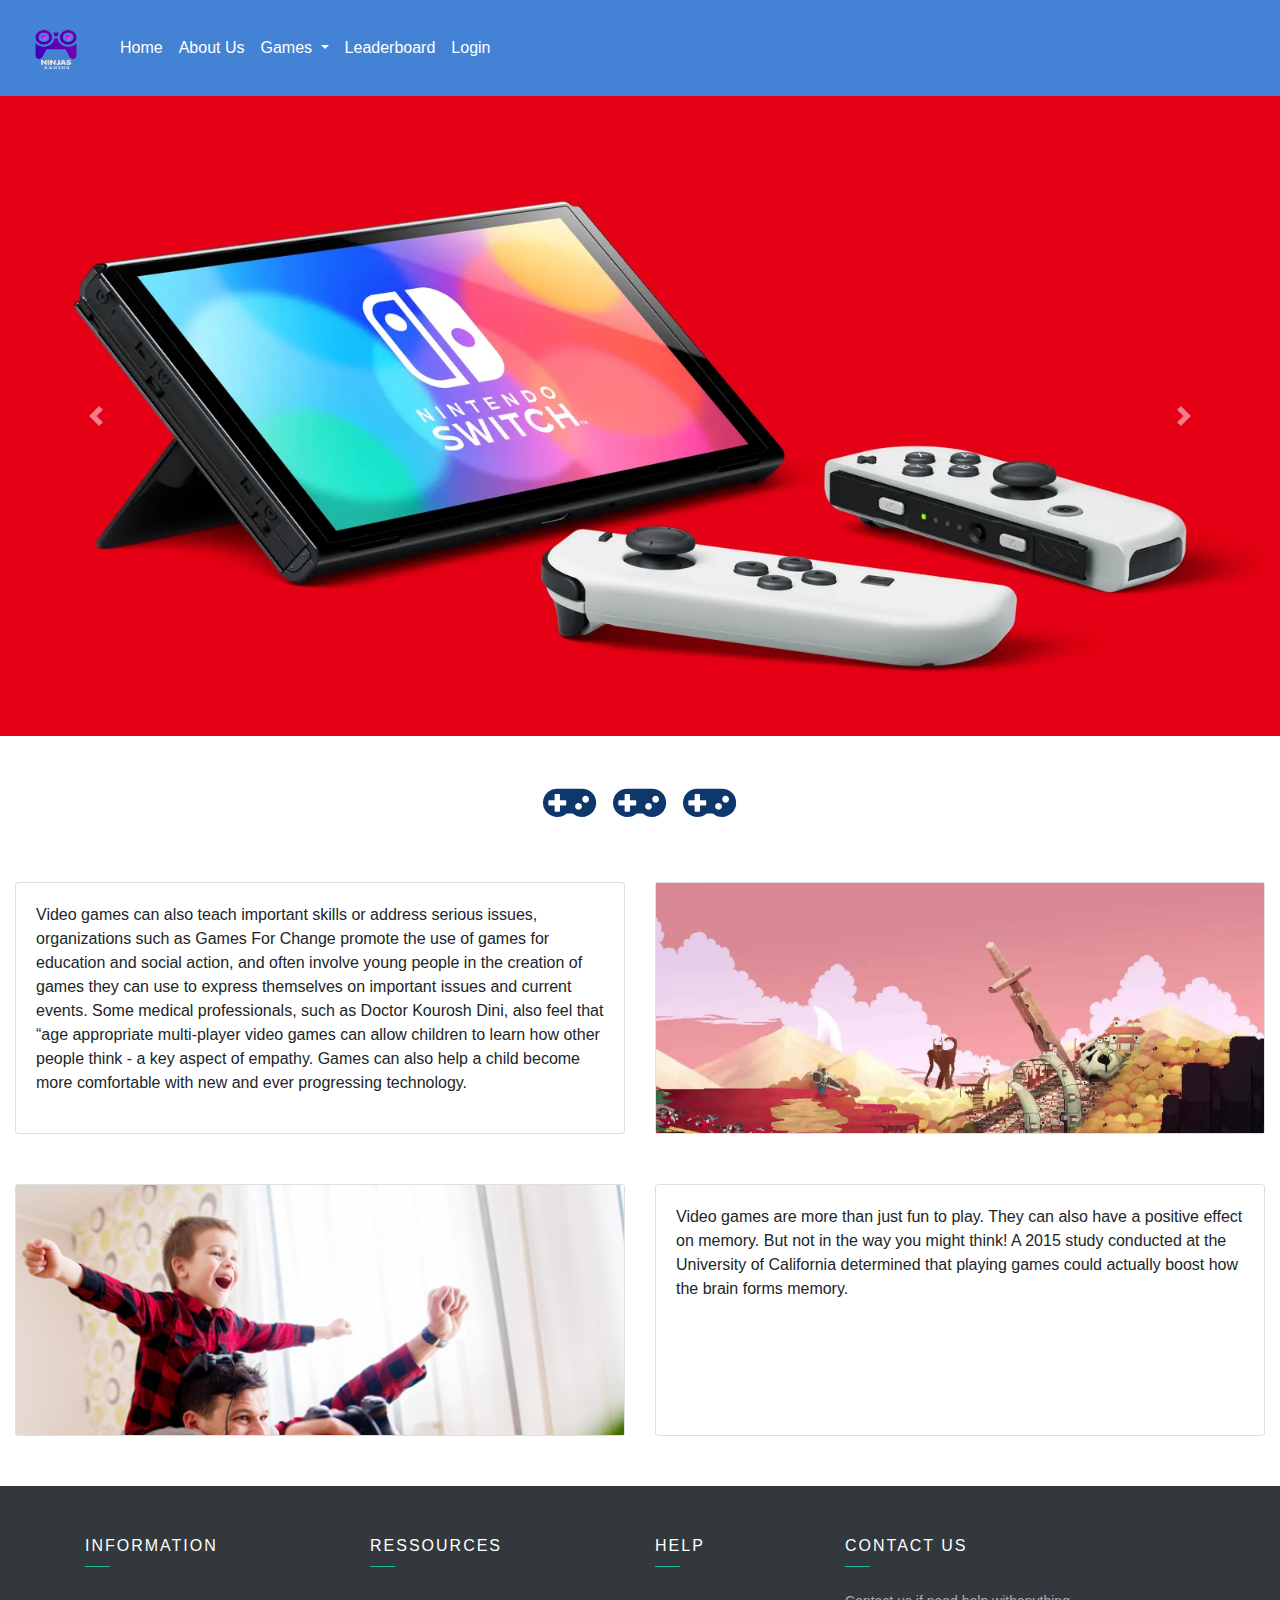
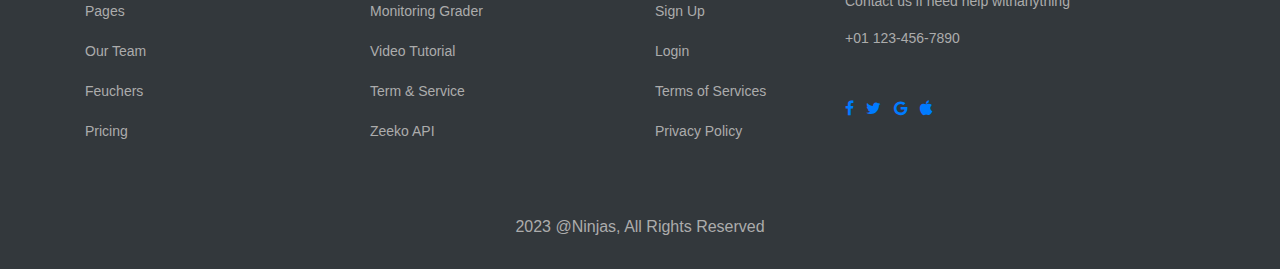
<file: index.html>
<!doctype html>
<html lang="en">

<head>
    <!-- Required meta tags -->
    <meta charset="utf-8">
    <meta name="viewport" content="width=device-width, initial-scale=1, shrink-to-fit=no">

    <!-- Bootstrap CSS -->
    <link rel="stylesheet" href="https://cdn.jsdelivr.net/npm/bootstrap@4.0.0/dist/css/bootstrap.min.css"
        integrity="sha384-Gn5384xqQ1aoWXA+058RXPxPg6fy4IWvTNh0E263XmFcJlSAwiGgFAW/dAiS6JXm" crossorigin="anonymous">
    <link rel="stylesheet" href="./assets/styles/font-awesome/css/font-awesome.min.css">
    <link rel="stylesheet" href="./assets/styles/style.css">
    <title>Ninjas Gaming</title>
</head>

<body>
    <nav class="navbar navbar-expand-lg navbar-light bg-light bg-border">
        <a class="navbar-brand" href="#"><img class="logo" src="./assets/images/Ninjas_logo_2.png" aria-hidden="true"></a>
        <button class="navbar-toggler" type="button" data-toggle="collapse" data-target="#navbarSupportedContent"
            aria-controls="navbarSupportedContent" aria-expanded="false" aria-label="Toggle navigation">
            <span class="navbar-toggler-icon"></span>
        </button>

        <div class="collapse navbar-collapse" id="navbarSupportedContent">
            <ul class="navbar-nav mr-auto">
                <li class="nav-item active">
                    <a class="nav-link" href="#">Home <span class="sr-only">(current)</span></a>
                </li>
                <li class="nav-item">
                    <a class="nav-link" href="#">About Us</a>
                </li>
                <li class="nav-item dropdown">
                    <a class="nav-link dropdown-toggle" href="#" id="navbarDropdown" role="button"
                        data-toggle="dropdown" aria-haspopup="true" aria-expanded="false">
                        Games
                    </a>
                    <div class="dropdown-menu" aria-labelledby="navbarDropdown">
                        <a class="dropdown-item" href="#">Sudku</a>
                        <a class="dropdown-item" href="#">Tic Tac Toe</a>
                        <a class="dropdown-item" href="#">Snake Game</a>
                    </div>
                </li>
                <li class="nav-item">
                    <a class="nav-link" href="#">Leaderboard</a>
                </li>
                <li class="nav-item">
                    <a class="nav-link" href="#">Login</a>
                </li>
            </ul>
        </div>
    </nav>

    <div class="container-fluid padding-section">
        <div class="row">
            <div class="col-12">
                <div id="carouselExampleControls" class="carousel slide" data-ride="carousel">
                    <div class="carousel-inner">
                        <div class="carousel-item active">
                            <img class="d-block w-100" src="./assets/images/img4.png" alt="First slide">
                        </div>
                        <div class="carousel-item">
                            <img class="d-block w-100" src="./assets/images/img-3.png" alt="Second slide">
                        </div>
                        <div class="carousel-item">
                            <img class="d-block w-100" src="./assets/images/img2.png" alt="Third slide">
                        </div>
                    </div>
                    <a class="carousel-control-prev" href="#carouselExampleControls" role="button" data-slide="prev">
                        <span class="carousel-control-prev-icon" aria-hidden="true"></span>
                        <span class="sr-only">Previous</span>
                    </a>
                    <a class="carousel-control-next" href="#carouselExampleControls" role="button" data-slide="next">
                        <span class="carousel-control-next-icon" aria-hidden="true"></span>
                        <span class="sr-only">Next</span>
                    </a>
                </div>
            </div>
        </div>
    </div>

    <div class="container-fluid margin-top-section margin-bottom-section">
        <div class="row">
            <div class="col-12">
                <div class="d-flex justify-content-center">
                    <div class="p-2"><i class="fa fa-gamepad" aria-hidden="true"></i></div>
                    <div class="p-2"><i class="fa fa-gamepad" aria-hidden="true"></i></div>
                    <div class="p-2"><i class="fa fa-gamepad" aria-hidden="true"></i></div>
                </div>
            </div>
        </div>
    </div>
    <div class="container-fluid margin-bottom-section">
        <div class="row">
            <div class="col-6">
                <div class="card">
                    <div class="card-body">
                        Video games can also teach important skills or address serious issues, organizations such as 
                        Games For Change promote the use of games for education and social action, and often involve 
                        young people in the creation of games they can use to express themselves on important issues 
                        and current events. Some medical professionals, such as Doctor Kourosh Dini, also feel that 
                        “age appropriate multi-player video games can allow children to learn how other people think 
                        - a key aspect of empathy. Games can also help a child become more comfortable with new and 
                        ever progressing technology.
                    </div>
                </div>
            </div>
            <div class="col-6">
                <div class="card">
                    <div class="card-body image-setup">
                    </div>
                </div>
            </div>
        </div>
    </div>

    <div class="container-fluid margin-bottom-section">
        <div class="row">
            <div class="col-6">
                <div class="card">
                    <div class="card-body image-setup-2">
                    </div>
                </div>
            </div>
            <div class="col-6">
                <div class="card">
                    <div class="card-body">
                        Video games are more than just fun to play. They can also have a positive effect on memory. 
                        But not in the way you might think! A 2015 study conducted at the University of California 
                        determined that playing games could actually boost how the brain forms memory.
                    </div>
                </div>
            </div>
        </div>
    </div>
    <!-- footer start -->
    <footer class="section bg-footer">
        <div class="container">
            <div class="row">
                <div class="col-lg-3">
                    <div class="">
                    <h6 class="footer-heading text-uppercase text-white">Information</h6>
                    <ul class="list-unstyled footer-link mt-4">
                        <li><a href="">Pages</a></li>
                        <li><a href="">Our Team</a></li>
                        <li><a href="">Feuchers</a></li>
                        <li><a href="">Pricing</a></li>
                    </ul>
                </div>
            </div>
            <div class="col-lg-3">
                <div class="">
                    <h6 class="footer-heading text-uppercase text-white">Ressources</h6>
                    <ul class="list-unstyled footer-link mt-4">
                        <li><a href="">Monitoring Grader </a></li>
                        <li><a href="">Video Tutorial</a></li>
                        <li><a href="">Term &amp; Service</a></li>
                        <li><a href="">Zeeko API</a></li>
                    </ul>
                </div>
            </div>
            <div class="col-lg-2">
                 <div class="">
                    <h6 class="footer-heading text-uppercase text-white">Help</h6>
                        <ul class="list-unstyled footer-link mt-4">
                            <li><a href="">Sign Up </a></li>
                            <li><a href="">Login</a></li>
                            <li><a href="">Terms of Services</a></li>
                            <li><a href="">Privacy Policy</a></li>
                        </ul>
                    </div>
                </div>
                <div class="col-lg-4">
                    <div class="">
                        <h6 class="footer-heading text-uppercase text-white">Contact Us</h6>
                        <p class="contact-info mt-4">Contact us if need help withanything</p>
                        <p class="contact-info">+01 123-456-7890</p>
                        <div class="mt-5">
                            <ul class="list-inline">
                                <li class="list-inline-item"><a href="#"><i class="fa fa-facebook-f"></i></i></a></li>
                                <li class="list-inline-item"><a href="#"><i class="fa fa-twitter"></i></i></a></li>
                                <li class="list-inline-item"><a href="#"><i class="fa fa-google"></i></i></a></li>
                                <li class="list-inline-item"><a href="#"><i class="fa fa-apple"></i></i></a></li>
                            </ul>
                        </div>
                    </div>
                </div>
            </div>
        </div>
        <div class="text-center mt-5">
            <p class="footer-alt mb-0 f-14">2023 @Ninjas, All Rights Reserved</p>
        </div>
    </footer>

    <script src="https://code.jquery.com/jquery-3.2.1.slim.min.js"
        integrity="sha384-KJ3o2DKtIkvYIK3UENzmM7KCkRr/rE9/Qpg6aAZGJwFDMVNA/GpGFF93hXpG5KkN"
        crossorigin="anonymous"></script>
    <script src="https://cdn.jsdelivr.net/npm/popper.js@1.12.9/dist/umd/popper.min.js"
        integrity="sha384-ApNbgh9B+Y1QKtv3Rn7W3mgPxhU9K/ScQsAP7hUibX39j7fakFPskvXusvfa0b4Q"
        crossorigin="anonymous"></script>
    <script src="https://cdn.jsdelivr.net/npm/bootstrap@4.0.0/dist/js/bootstrap.min.js"
        integrity="sha384-JZR6Spejh4U02d8jOt6vLEHfe/JQGiRRSQQxSfFWpi1MquVdAyjUar5+76PVCmYl"
        crossorigin="anonymous"></script>
</body>
</html>
</file>
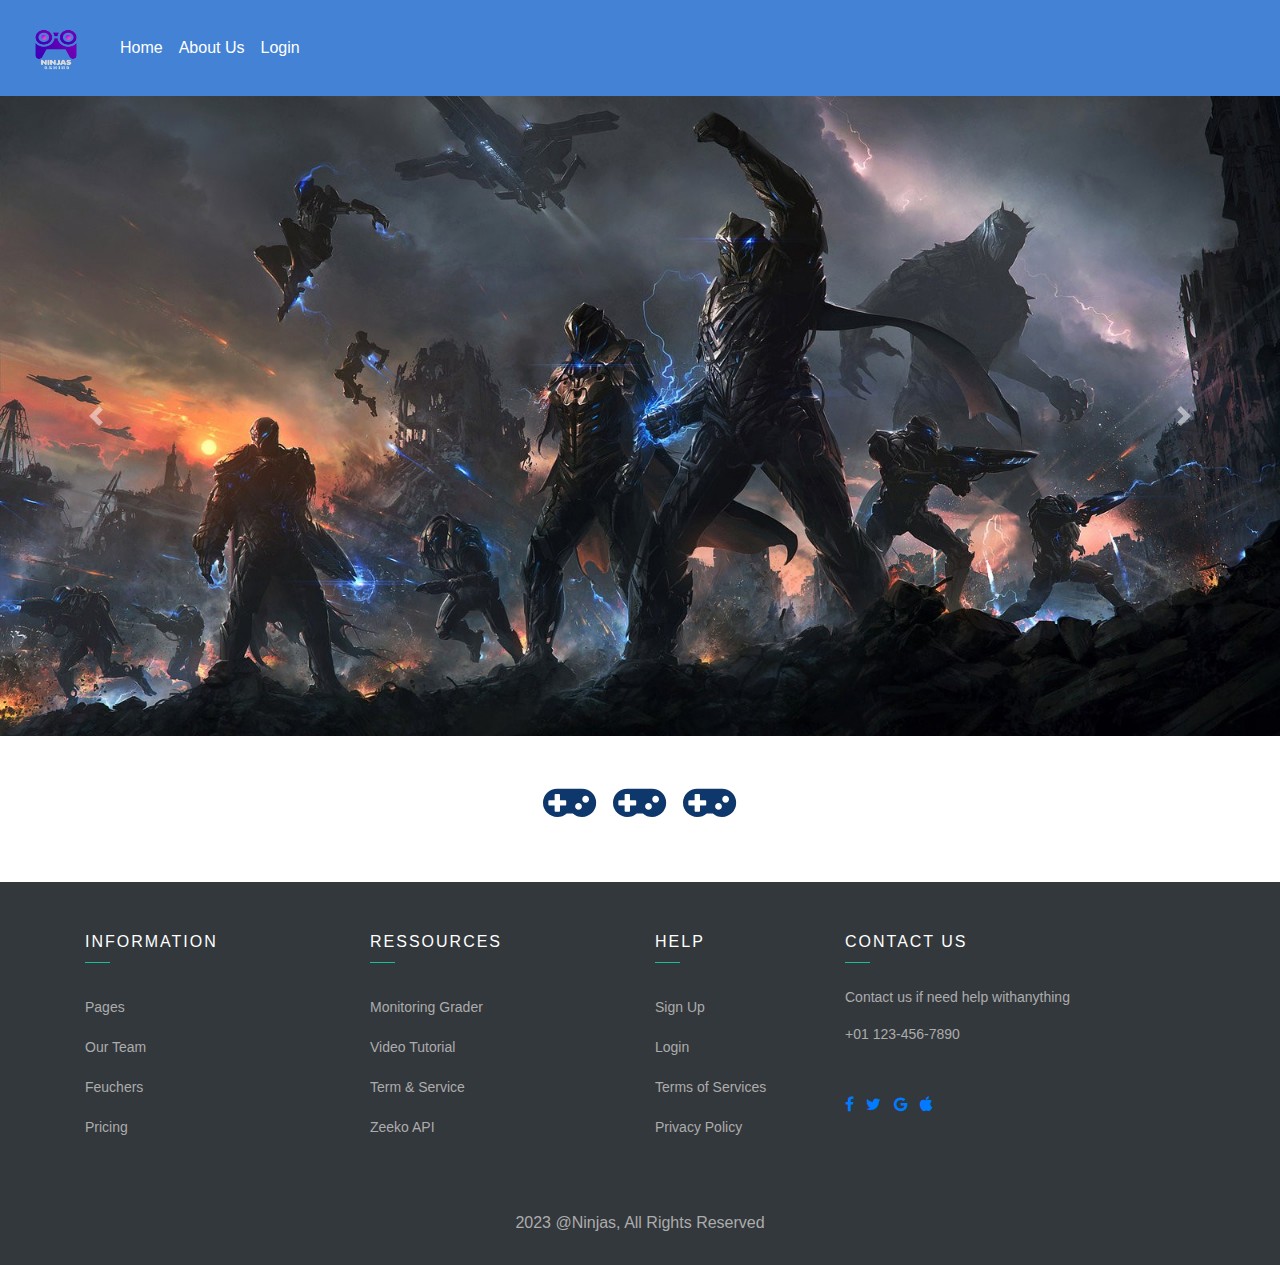
<file: index_1.html>
<!doctype html>
<html lang="en">

<head>
    <!-- Required meta tags -->
    <meta charset="utf-8">
    <meta name="viewport" content="width=device-width, initial-scale=1, shrink-to-fit=no">

    <!-- Bootstrap CSS -->
    <link rel="stylesheet" href="https://cdn.jsdelivr.net/npm/bootstrap@4.0.0/dist/css/bootstrap.min.css"
        integrity="sha384-Gn5384xqQ1aoWXA+058RXPxPg6fy4IWvTNh0E263XmFcJlSAwiGgFAW/dAiS6JXm" crossorigin="anonymous">
    <link rel="stylesheet" href="./assets/styles/font-awesome/css/font-awesome.min.css">
    <link rel="stylesheet" href="./assets/styles/style_1.css">
    <title>Ninjas Gaming</title>
</head>

<body>
    <nav class="navbar navbar-expand-lg navbar-light bg-light bg-border">
        <a class="navbar-brand" href="#"><img class="logo" src="./assets/images/Ninjas_logo_2.png" aria-hidden="true"></a>
        <button class="navbar-toggler" type="button" data-toggle="collapse" data-target="#navbarSupportedContent"
            aria-controls="navbarSupportedContent" aria-expanded="false" aria-label="Toggle navigation">
            <span class="navbar-toggler-icon"></span>
        </button>

        <div class="collapse navbar-collapse" id="navbarSupportedContent">
            <ul class="navbar-nav mr-auto">
                <li class="nav-item active">
                    <a class="nav-link" href="#">Home <span class="sr-only">(current)</span></a>
                </li>
                <li class="nav-item">
                    <a class="nav-link" href="#">About Us</a>
                </li>

                <li class="nav-item">
                    <a class="nav-link" href="#">Login</a>
                </li>
            </ul>
        </div>
    </nav>

    <div class="container-fluid padding-section">
        <div class="row">
            <div class="col-12">
                <div id="carouselExampleControls" class="carousel slide" data-ride="carousel">
                    <div class="carousel-inner">
                        <div class="carousel-item active">
                            <img class="d-block w-100" src="./assets/images/Home3.png" alt="First slide">
                        </div>
                        <div class="carousel-item">
                            <img class="d-block w-100" src="./assets/images/Home_sudku.png" alt="Second slide">
                        </div>
                        <div class="carousel-item">
                            <img class="d-block w-100" src="./assets/images/Home_snake.png" alt="Third slide">
                        </div>
                        <div class="carousel-item">
                            <img class="d-block w-100" src="./assets/images/Home_puzzle.png" alt="Third slide">
                        </div>
                        <div class="carousel-item">
                            <img class="d-block w-100" src="./assets/images/Home1.png" alt="Third slide">
                        </div>
                        <div class="carousel-item">
                            <img class="d-block w-100" src="./assets/images/Home2.png" alt="Third slide">
                        </div>
                        <div class="carousel-item">
                            <img class="d-block w-100" src="./assets/images/Home_Dice.png" alt="Third slide">
                        </div>
                    </div>
                    <a class="carousel-control-prev" href="#carouselExampleControls" role="button" data-slide="prev">
                        <span class="carousel-control-prev-icon" aria-hidden="true"></span>
                        <span class="sr-only">Previous</span>
                    </a>
                    <a class="carousel-control-next" href="#carouselExampleControls" role="button" data-slide="next">
                        <span class="carousel-control-next-icon" aria-hidden="true"></span>
                        <span class="sr-only">Next</span>
                    </a>
                </div>
            </div>
        </div>
    </div>

    <div class="container-fluid margin-top-section margin-bottom-section">
        <div class="row">
            <div class="col-12">
                <div class="d-flex justify-content-center">
                    <div class="p-2"><i class="fa fa-gamepad" aria-hidden="true"></i></div>
                    <div class="p-2"><i class="fa fa-gamepad" aria-hidden="true"></i></div>
                    <div class="p-2"><i class="fa fa-gamepad" aria-hidden="true"></i></div>
                </div>
            </div>
        </div>
    </div>

    <!-- footer start -->
    <footer class="section bg-footer">
        <div class="container">
            <div class="row">
                <div class="col-lg-3">
                    <div class="">
                    <h6 class="footer-heading text-uppercase text-white">Information</h6>
                    <ul class="list-unstyled footer-link mt-4">
                        <li><a href="">Pages</a></li>
                        <li><a href="">Our Team</a></li>
                        <li><a href="">Feuchers</a></li>
                        <li><a href="">Pricing</a></li>
                    </ul>
                </div>
            </div>
            <div class="col-lg-3">
                <div class="">
                    <h6 class="footer-heading text-uppercase text-white">Ressources</h6>
                    <ul class="list-unstyled footer-link mt-4">
                        <li><a href="">Monitoring Grader </a></li>
                        <li><a href="">Video Tutorial</a></li>
                        <li><a href="">Term &amp; Service</a></li>
                        <li><a href="">Zeeko API</a></li>
                    </ul>
                </div>
            </div>
            <div class="col-lg-2">
                 <div class="">
                    <h6 class="footer-heading text-uppercase text-white">Help</h6>
                        <ul class="list-unstyled footer-link mt-4">
                            <li><a href="">Sign Up </a></li>
                            <li><a href="">Login</a></li>
                            <li><a href="">Terms of Services</a></li>
                            <li><a href="">Privacy Policy</a></li>
                        </ul>
                    </div>
                </div>
                <div class="col-lg-4">
                    <div class="">
                        <h6 class="footer-heading text-uppercase text-white">Contact Us</h6>
                        <p class="contact-info mt-4">Contact us if need help withanything</p>
                        <p class="contact-info">+01 123-456-7890</p>
                        <div class="mt-5">
                            <ul class="list-inline">
                                <li class="list-inline-item"><a href="#"><i class="fa fa-facebook-f"></i></i></a></li>
                                <li class="list-inline-item"><a href="#"><i class="fa fa-twitter"></i></i></a></li>
                                <li class="list-inline-item"><a href="#"><i class="fa fa-google"></i></i></a></li>
                                <li class="list-inline-item"><a href="#"><i class="fa fa-apple"></i></i></a></li>
                            </ul>
                        </div>
                    </div>
                </div>
            </div>
        </div>
        <div class="text-center mt-5">
            <p class="footer-alt mb-0 f-14">2023 @Ninjas, All Rights Reserved</p>
        </div>
    </footer>

    <script src="https://code.jquery.com/jquery-3.2.1.slim.min.js"
        integrity="sha384-KJ3o2DKtIkvYIK3UENzmM7KCkRr/rE9/Qpg6aAZGJwFDMVNA/GpGFF93hXpG5KkN"
        crossorigin="anonymous"></script>
    <script src="https://cdn.jsdelivr.net/npm/popper.js@1.12.9/dist/umd/popper.min.js"
        integrity="sha384-ApNbgh9B+Y1QKtv3Rn7W3mgPxhU9K/ScQsAP7hUibX39j7fakFPskvXusvfa0b4Q"
        crossorigin="anonymous"></script>
    <script src="https://cdn.jsdelivr.net/npm/bootstrap@4.0.0/dist/js/bootstrap.min.js"
        integrity="sha384-JZR6Spejh4U02d8jOt6vLEHfe/JQGiRRSQQxSfFWpi1MquVdAyjUar5+76PVCmYl"
        crossorigin="anonymous"></script>
</body>
</html>
</file>
<file: assets/styles/style.css>
.bg-border{
    background-color: #4382d4 !important;
}

.nav-link
{
    color:white !important;
}

.btn-outline-success ,.btn-primary{
    color: white !important;
    border-color: #0e376c !important ;
    background-color: #0e376c !important;
}

.fa-tasks{
    font-size: 34px;
    color: white;
}
.margin-top-section{
    margin-top: 30px;
}

.padding-section{
    padding: 0 !important;
}
.box-top{
    margin-top: 10px;
}
.card-body{
    height: 250px !important;
    overflow: auto;
}

.margin-bottom-section{
    margin-bottom: 50px;
}
.fa-gamepad{
    font-size:50px;
    color:#0e376c !important;
}
.image-setup{
    background-image: url("../images/img2.png");
    background-repeat: no-repeat;
    background-size: cover;
}
.image-setup-2{
    background-image: url("../images/img7.png");
    background-repeat: no-repeat;
    background-size: cover;
}
.logo{
    height: 70px;
    width: 80px;
}

/* footer */
.bg-footer {
    background-color: #33383c;
    padding: 50px 0 30px;
    }
    .footer-heading {
    letter-spacing: 2px;
    }
    .footer-link a {
    color: #acacac;
    line-height: 40px;
    font-size: 14px;
    transition: all 0.5s;
    }
    .footer-link a:hover {
    color: #1bbc9b;
    }
    .contact-info {
    color: #acacac;
    font-size: 14px;
    }
    .footer-social-icon {
    font-size: 15px;
    height: 34px;
    width: 34px;
    line-height: 34px;
    border-radius: 3px;
    text-align: center;
    display: inline-block;
    }
    .facebook {
    background-color: #4e71a8;
    color: #ffffff;
    }
    .twitter {
    background-color: #55acee;
    color: #ffffff;
    }
    .google {
    background-color: #d6492f;
    color: #ffffff;
    }
    .apple {
    background-color: #424041;
    color: #ffffff;
    }
    .footer-alt {
    color: #acacac;
    }
    .footer-heading {
    position: relative;
    padding-bottom: 12px;
    }
    .footer-heading:after {
    content: '';
    width: 25px;
    border-bottom: 1px solid #FFF;
    position: absolute;
    left: 0;
    bottom: 0;
    display: block;
    border-bottom: 1px solid #1bbc9b;
    }
</file>
<file: assets/styles/style_1.css>
.bg-border{
    background-color: #4382d4 !important;
}

.nav-link
{
    color:white !important;
}

.btn-outline-success ,.btn-primary{
    color: white !important;
    border-color: #0e376c !important ;
    background-color: #0e376c !important;
}

.fa-tasks{
    font-size: 34px;
    color: white;
}
.margin-top-section{
    margin-top: 30px;
}

.padding-section{
    padding: 0 !important;
}
.box-top{
    margin-top: 10px;
}

.margin-bottom-section{
    margin-bottom: 50px;
}
.fa-gamepad{
    font-size:50px;
    color:#0e376c !important;
}

.logo{
    height: 70px;
    width: 80px;
}

/* footer */
.bg-footer {
    background-color: #33383c;
    padding: 50px 0 30px;
}
.footer-heading {
    letter-spacing: 2px;
}
.footer-link a {
    color: #acacac;
    line-height: 40px;
    font-size: 14px;
    transition: all 0.5s;
}
.footer-link a:hover {
    color: #1bbc9b;
}
.contact-info {
    color: #acacac;
    font-size: 14px;
}
.footer-social-icon {
    font-size: 15px;
    height: 34px;
    width: 34px;
    line-height: 34px;
    border-radius: 3px;
    text-align: center;
    display: inline-block;
}
.facebook {
    background-color: #4e71a8;
    color: #ffffff;
}
    .twitter {
    background-color: #55acee;
    color: #ffffff;
}
.google {
    background-color: #d6492f;
    color: #ffffff;
}
.apple {
    background-color: #424041;
    color: #ffffff;
}
    .footer-alt {
    color: #acacac;
}
.footer-heading {
    position: relative;
    padding-bottom: 12px;
}
.footer-heading:after {
    content: '';
    width: 25px;
    border-bottom: 1px solid #FFF;
    position: absolute;
    left: 0;
    bottom: 0;
    display: block;
    border-bottom: 1px solid #1bbc9b;
}
</file>
